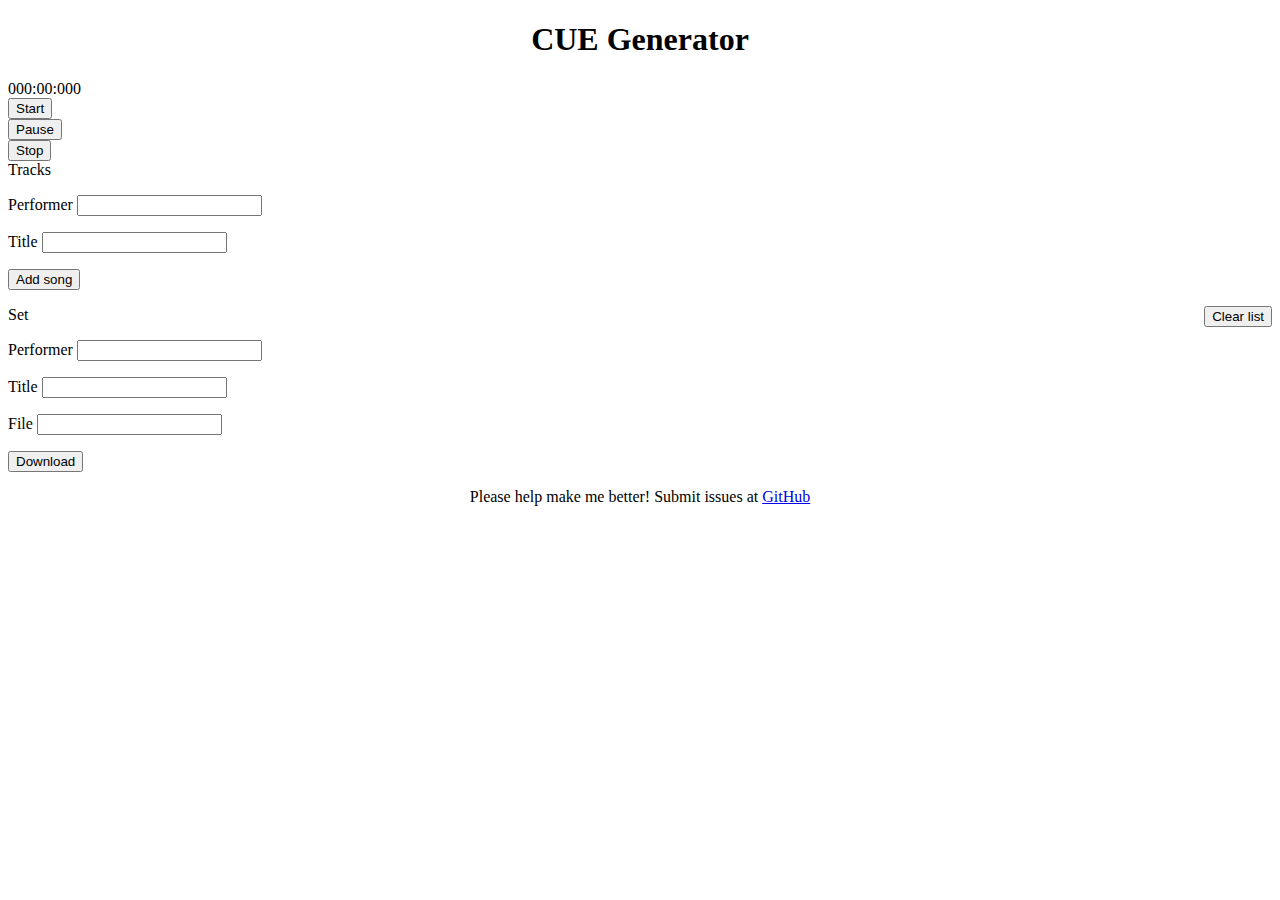
<file: index.html>
<!doctype html>
<html lang="en">

<head>
    <!-- Required meta tags -->
    <meta charset="utf-8">
    <meta name="viewport" content="width=device-width, initial-scale=1">

    <link href="https://cdn.jsdelivr.net/npm/bootstrap@5.0.0-beta1/dist/css/bootstrap.min.css" rel="stylesheet"
          integrity="sha384-giJF6kkoqNQ00vy+HMDP7azOuL0xtbfIcaT9wjKHr8RbDVddVHyTfAAsrekwKmP1" crossorigin="anonymous">
    <link rel="stylesheet" href="style.css">

    <title>CUE Editor</title>
</head>

<body>
<div class="container">

    <div class="row">
        <div class="col">
            <h1 id="title">CUE Generator</h1>
        </div>
    </div>


    <div class="row">
        <div class="col">
            <!-- timer -->
            <div id="timerdiv" class="card mt-3">
                <div class="card-body">
                    <div class="row">
                        <div class="col-3 text-center fs-4">
                            <span id="timerDisplay" class="align-middle">000:00:000</span>
                        </div>
                        <div class="col-3">
                            <button id="starttimerbutton" type="button" class="btn btn-light" onclick="startTimer()">
                                Start
                            </button>
                        </div>
                        <div class="col-3">
                            <button id="pausetimerbutton" class="btn btn-light" onclick="pauseTimer()">
                                Pause
                            </button>
                        </div>
                        <div class="col-3">
                            <button id="stopTimerButton" class="btn btn-light" onclick="stopTimer()">
                                Stop
                            </button>
                        </div>
                    </div>
                </div>
            </div>
        </div>
    </div>

    <div class="row">
        <div class="col">
            <!-- song form -->
            <div id="songdiv" class="card mt-3">
                <div class="card-header">
                    Tracks
                </div>
                <div class="card-body">
                    <p>
                        <label for="songperformer" class="form-label">Performer</label>
                        <input class="form-control" type="text" name="performer" id="songperformer">
                    </p>

                    <p>
                        <label for="songtitle" class="form-label">Title</label>
                        <input class="form-control" type="text" name="title" id="songtitle">
                    </p>

                    <button class="btn btn-light" onclick="addSong()">Add song</button>

                    <ul id="songlist" class="list-group list-group-flush mb-3 mt-3"></ul>
                    <button id="clearBtn" class="btn btn-danger justify-content-end" onclick="clearList()">Clear list
                    </button>
                </div>
            </div>
        </div>
    </div>

    <div class="row">
        <div class="col">
            <!-- header form -->
            <div id="headerdiv" class="card mt-3">
                <div class="card-header">
                    Set
                </div>
                <div class="card-body">
                    <p>
                        <label for="setPerformer" class="form-label">Performer</label>
                        <input class="form-control" type="text" name="setPerformer" id="setPerformer">
                    </p>
                    <p>
                        <label for="setTitle" class="form-label">Title</label>
                        <input class="form-control" type="text" name="setTitle" id="setTitle">
                    </p>
                    <p>
                        <label for="setFile" class="form-label">File</label>
                        <input class="form-control" type="text" name="setFile" id="setFile">
                    </p>
                </div>
            </div>
        </div>
    </div>

    <div class="row">
        <div class="col">
            <!-- download link -->
            <div id="downloaddiv" class="card mt-3">
                <div class="card-body">
                    <button class="btn btn-success w-100" onclick="download()">Download</button>
                </div>
            </div>
        </div>
    </div>


    <div class="row">
        <div class="col mt-3">
            <!-- footer -->
            <p id="footer" class="fw-lighter text-muted">Please help make me better! Submit issues at
                <a target="_blank"
                   href="https://github.com/TheDarkTron/CUE-Generator">GitHub</a>
            </p>
        </div>
    </div>

</div>

<script src="moment.js"></script>
<script src="Timer.js"></script>
<script src="https://cdn.jsdelivr.net/npm/bootstrap@5.0.0-beta1/dist/js/bootstrap.bundle.min.js"
        integrity="sha384-ygbV9kiqUc6oa4msXn9868pTtWMgiQaeYH7/t7LECLbyPA2x65Kgf80OJFdroafW"
        crossorigin="anonymous"></script>
<script src="CueGenerator.js"></script>
</body>
</file>
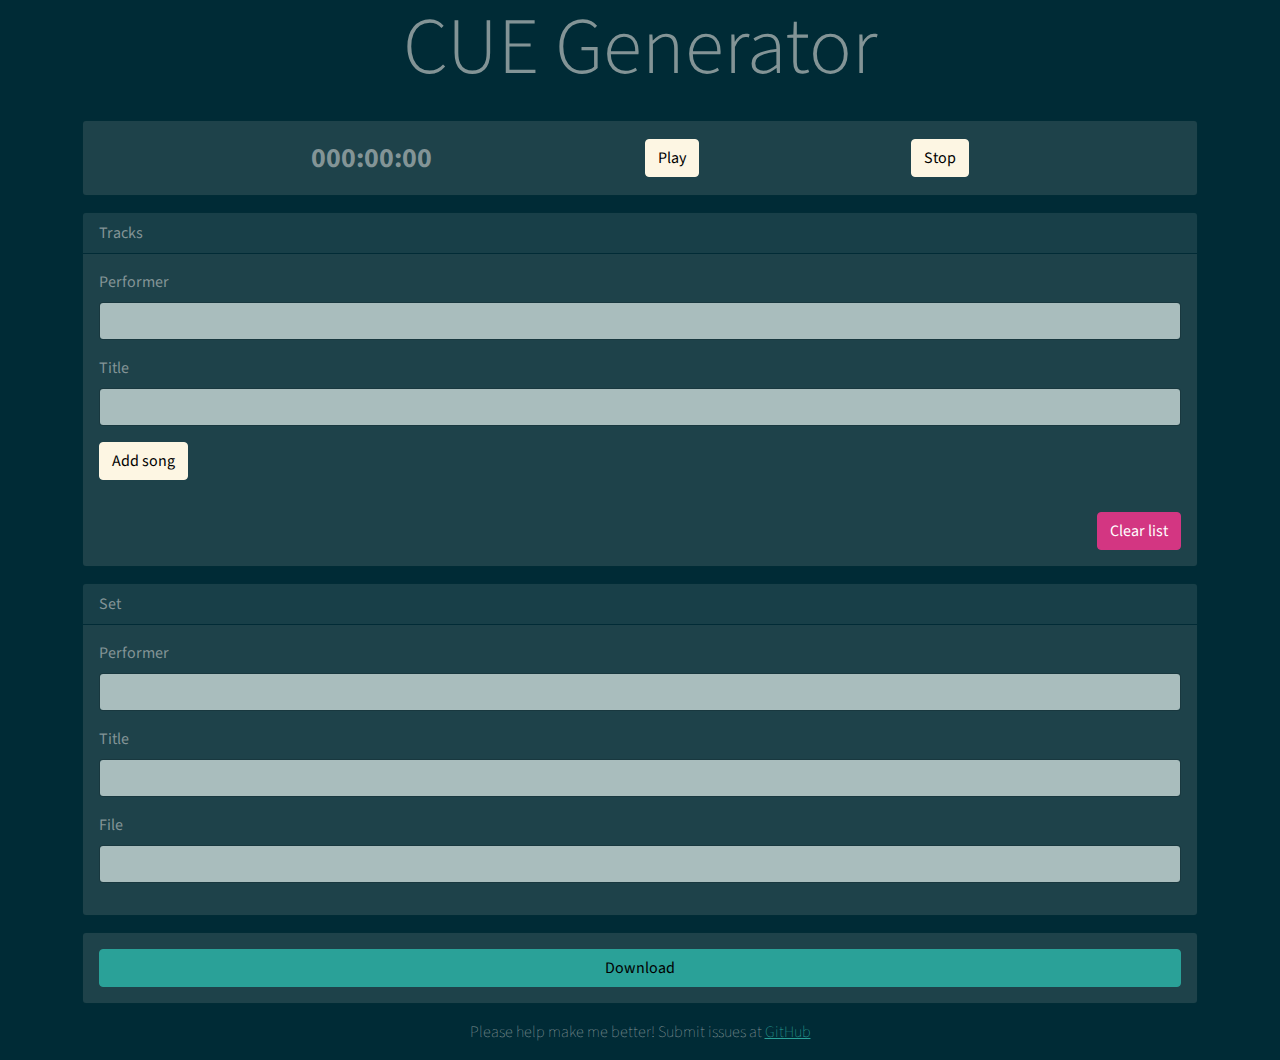
<file: src/index.html>
<!doctype html>
<html lang="en">

<head>
    <!-- Required meta tags -->
    <meta charset="utf-8">
    <meta name="viewport" content="width=device-width, initial-scale=1">

    <!-- bootswatch solar -->
    <link href="bootstrap.min.css" rel="stylesheet">

    <title>CUE Generator</title>
</head>

<body>
<div class="container">

    <div class="row">
        <div class="col">
            <h1 class="display-1 text-center">CUE Generator</h1>
        </div>
    </div>


    <div class="row">
        <div class="col">
            <!-- timer -->
            <div id="timerdiv" class="card mt-3">
                <div class="card-body">
                    <div class="d-flex flex-row justify-content-evenly align-items-center">
                        <span id="timerDisplay" class="align-middle fs-3 fw-bold">000:00:00</span>
                        <button id="playPauseTimerButton" class="btn btn-light" onclick="toggleTimer()">
                            Play
                        </button>
                        <button id="stopTimerButton" class="btn btn-light" onclick="stopTimer()">
                            Stop
                        </button>
                    </div>
                </div>
            </div>
        </div>
    </div>

    <div class="row">
        <div class="col">
            <!-- song form -->
            <div id="songdiv" class="card mt-3">
                <div class="card-header">
                    Tracks
                </div>
                <div class="card-body">
                    <p>
                        <label for="songperformer" class="form-label">Performer</label>
                        <input class="form-control" type="text" name="performer" id="songperformer">
                    </p>

                    <p>
                        <label for="songtitle" class="form-label">Title</label>
                        <input class="form-control" type="text" name="title" id="songtitle">
                    </p>

                    <button class="btn btn-light" onclick="addSong()">Add song</button>

                    <ul id="songlist" class="list-group list-group-flush mb-3 mt-3"></ul>
                    <button class="btn btn-danger justify-content-end float-end" onclick="clearList()">Clear list
                    </button>
                </div>
            </div>
        </div>
    </div>

    <div class="row">
        <div class="col">
            <!-- header form -->
            <div id="headerdiv" class="card mt-3">
                <div class="card-header">
                    Set
                </div>
                <div class="card-body">
                    <p>
                        <label for="setPerformer" class="form-label">Performer</label>
                        <input class="form-control" type="text" name="setPerformer" id="setPerformer">
                    </p>
                    <p>
                        <label for="setTitle" class="form-label">Title</label>
                        <input class="form-control" type="text" name="setTitle" id="setTitle">
                    </p>
                    <p>
                        <label for="setFile" class="form-label">File</label>
                        <input class="form-control" type="text" name="setFile" id="setFile">
                    </p>
                </div>
            </div>
        </div>
    </div>

    <div class="row">
        <div class="col">
            <!-- download link -->
            <div id="downloaddiv" class="card mt-3">
                <div class="card-body">
                    <button class="btn btn-success w-100" onclick="download()">Download</button>
                </div>
            </div>
        </div>
    </div>


    <div class="row">
        <div class="col mt-3">
            <!-- footer -->
            <p class="fw-lighter text-muted text-center">Please help make me better! Submit issues at
                <a target="_blank"
                   href="https://github.com/TheDarkTron/CUE-Generator">GitHub</a>
            </p>
        </div>
    </div>

</div>

<script src="moment.js"></script>
<script src="Timer.js"></script>
<script src="https://cdn.jsdelivr.net/npm/bootstrap@5.0.0-beta1/dist/js/bootstrap.bundle.min.js"
        integrity="sha384-ygbV9kiqUc6oa4msXn9868pTtWMgiQaeYH7/t7LECLbyPA2x65Kgf80OJFdroafW"
        crossorigin="anonymous"></script>
<script src="CueGenerator.js"></script>
</body>
</file>
<file: style.css>
#clearBtn {
  float: right;
}

#title {
  text-align: center;
}

#footer {
  text-align: center;
}
</file>
